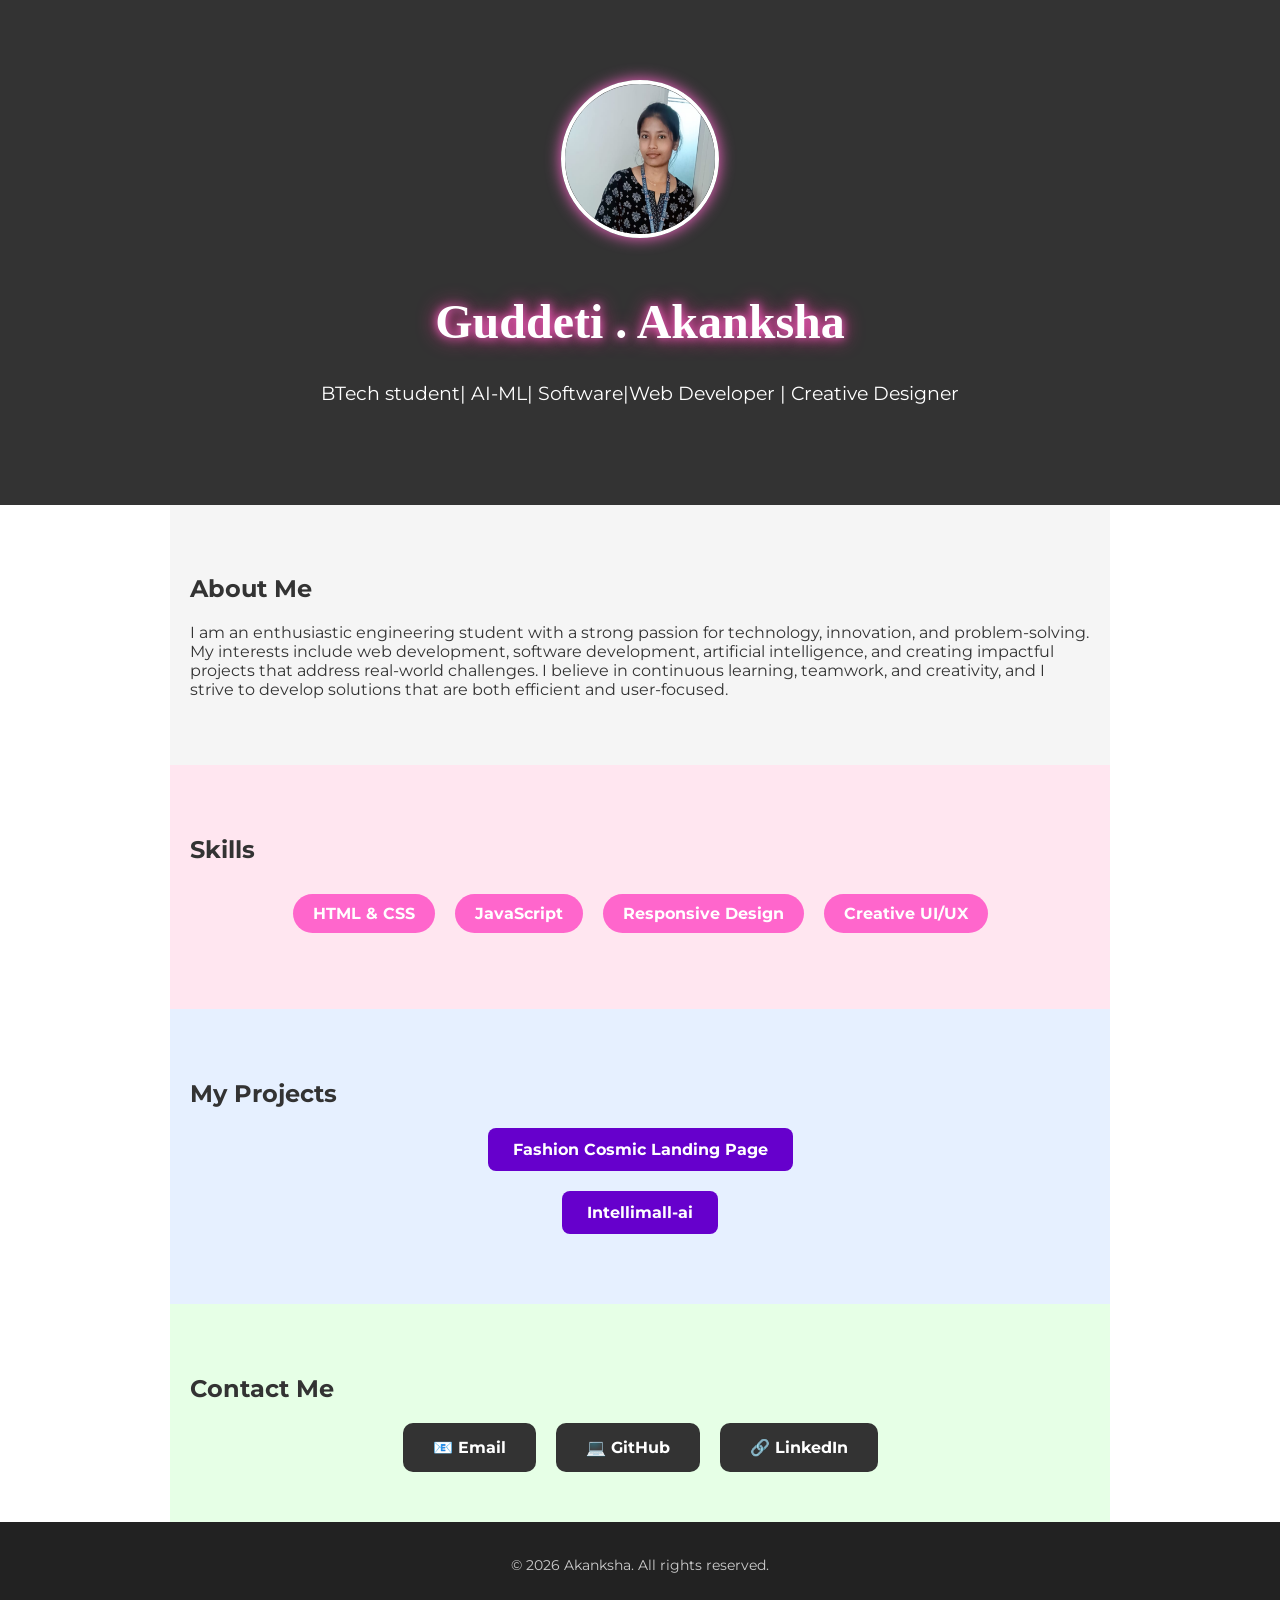
<file: Akanksha_Task2/index.html>
<!DOCTYPE html>
<html lang="en">
<head>
  <meta charset="UTF-8">
  <meta name="viewport" content="width=device-width, initial-scale=1.0">
  <title>Akanksha Portfolio</title>
  <link rel="stylesheet" href="style.css">
  <!-- Google Fonts -->
  <link href="https://fonts.googleapis.com/css2?family=Montserrat:wght@400;700&family=Pacifico&display=swap" rel="stylesheet">
</head>
<body>
  <!-- Hero Section -->
  <header class="hero">
 <img src="images/profile.png" alt="Akanksha" class="profile-img">
    <h1>Guddeti . Akanksha</h1>
    <p>BTech student| AI-ML| Software|Web Developer | Creative Designer</p>
  </header>

  <!-- About Section -->
  <section class="about">
    <h2>About Me</h2>
    <p>I am an enthusiastic engineering student with a strong passion for technology, innovation, and problem-solving. My interests include web development, software development, artificial intelligence, and creating impactful projects that address real-world challenges. I believe in continuous learning, teamwork, and creativity, and I strive to develop solutions that are both efficient and user-focused.</p>
  </section>

  <!-- Skills Section -->
  <section class="skills">
    <h2>Skills</h2>
    <ul>
      <li>HTML & CSS</li>
      <li>JavaScript</li>
      <li>Responsive Design</li>
      <li>Creative UI/UX</li>
    </ul>
  </section>

  <!-- Projects Section -->
  <section class="projects">
    <h2>My Projects</h2>
    <div class="project">
      <a href="file:///C:/Users/AKANKSHA/Desktop/Landing%20page/index.html" target="_blank">Fashion Cosmic Landing Page</a>
    </div>
<div class="project">
    <a href="https://intellimall-ui.vercel.app/" target="_blank">
     Intellimall-ai
    </a>
  </div>
  </section>

  <!-- Contact Section -->
  <section class="contact">
    <h2>Contact Me</h2>
    <div class="contact-links">
      <a href="mailto:gakanksha534@gmail.com">📧 Email</a>
      <a href="https://github.com/akanksha-guddeti" target="_blank">💻 GitHub</a>
      <a href="https://linkedin.com/in/akanksha-guddeti" target="_blank">🔗 LinkedIn</a>
    </div>
  </section>

  <!-- Footer -->
  <footer>
    <p>&copy; 2026 Akanksha. All rights reserved.</p>
  </footer>
</body>
</html>
</file>
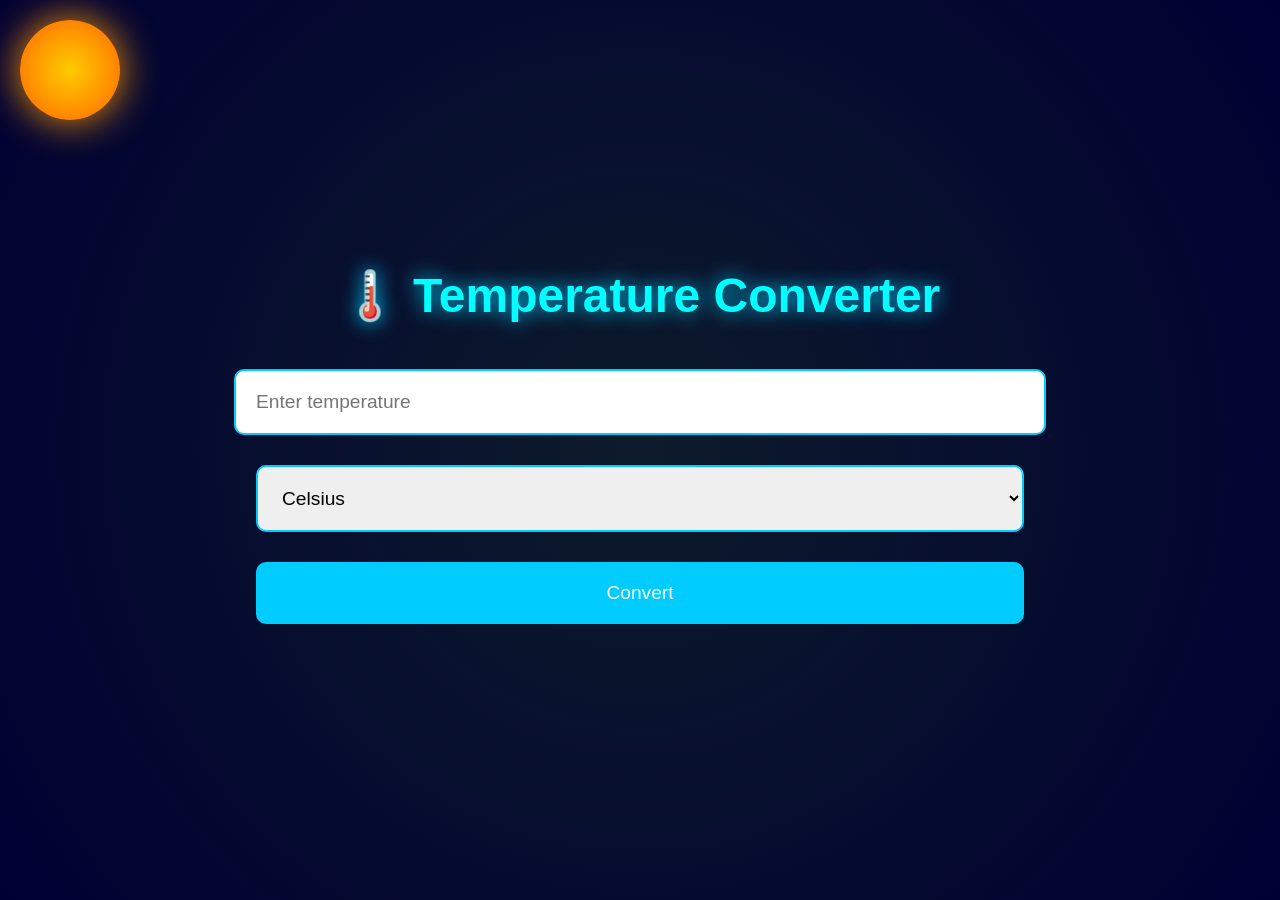
<file: Akanksha_Task3/index.html>
<!DOCTYPE html>
<html lang="en">
<head>
  <meta charset="UTF-8">
  <meta name="viewport" content="width=device-width, initial-scale=1.0">
  <title>Temperature Converter</title>
  <link rel="stylesheet" href="style.css">
</head>
<body>
  <!-- Sun rising at top-left -->
  <div class="sun"></div>

  <!-- Falling raindrops -->
  <div class="rain">
    <div class="drop"></div>
    <div class="drop"></div>
    <div class="drop"></div>
    <div class="drop"></div>
    <div class="drop"></div>
    <div class="drop"></div>
    <div class="drop"></div>
    <div class="drop"></div>
    <div class="drop"></div>
    <div class="drop"></div>
  </div>

  <!-- Full-page Converter -->
  <div class="converter">
    <h1>🌡️ Temperature Converter</h1>
    <input type="number" id="tempInput" placeholder="Enter temperature">

    <select id="unitInput">
      <option value="C">Celsius</option>
      <option value="F">Fahrenheit</option>
      <option value="K">Kelvin</option>
    </select>

    <button onclick="convertTemp()">Convert</button>

    <div class="result" id="result"></div>
  </div>

  <script src="script.js"></script>
</body>
</html>
</file>
<file: Akanksha_Task2/style.css>
/* General Reset */
body {
  margin: 0;
  font-family: 'Montserrat', sans-serif;
  background: #fff; /* plain white background */
  color: #333;
  min-height: 100vh;
}



/* Hero Section */
.hero {
  text-align: center;
  padding: 80px 20px;
  background: #333;
  color: white;
}
.profile-img {
  width: 150px;
  height: 150px;
  border-radius: 50%;   /* makes it a circle */
  border: 4px solid white;
  margin-bottom: 20px;
  box-shadow: 0 0 15px #ff66cc;
}

.hero h1 {
  font-size: 3em;
  font-family: 'sans-serif';
  text-shadow: 0 0 10px #ff66cc, 0 0 20px #ff3399;
}

.hero p {
  font-size: 1.2em;
}

/* Section Styling */
section {
  padding: 50px 20px;
  max-width: 900px;
  margin: auto;
}

/* Different background colors for each section */
.about { background: #f5f5f5; }
.skills { background: #ffe6f0; }
.projects { background: #e6f0ff; }
.contact { background: #e6ffe6; }

/* Skills */
.skills ul {
  list-style: none;
  padding: 0;
  display: flex;
  justify-content: center;
  flex-wrap: wrap;
}

.skills li {
  background: #ff66cc;
  color: white;
  margin: 10px;
  padding: 10px 20px;
  border-radius: 20px;
  font-weight: bold;
}

/* Projects */
.projects .project {
  text-align: center;
  margin: 20px;
}

.projects a {
  display: inline-block;
  padding: 12px 25px;
  background: #6600cc;
  color: white;
  text-decoration: none;
  border-radius: 8px;
  font-weight: bold;
  transition: 0.3s;
}

.projects a:hover {
  background: #ff66cc;
  box-shadow: 0 0 10px #ff66cc;
}

/* Contact Links */
.contact-links {
  display: flex;
  justify-content: center;
  gap: 20px;
  flex-wrap: wrap;
}

.contact-links a {
  display: inline-block;
  padding: 15px 30px;
  background: #333;
  color: white;
  text-decoration: none;
  border-radius: 10px;
  font-weight: bold;
  transition: 0.3s;
}

.contact-links a:hover {
  background: #ff3399;
  box-shadow: 0 0 15px #ff3399;
}

/* Footer */
footer {
  text-align: center;
  padding: 20px;
  background: #222;
  color: #ccc;
  font-size: 0.9em;
}
</file>
<file: Akanksha_Task3/style.css>
/* Neon dark blue background */
body {
  font-family: Arial, sans-serif;
  background: radial-gradient(circle at center, #0d1b2a, #000033);
  height: 100vh;
  margin: 0;
  overflow: hidden;
}

/* Sun rising at top-left */
.sun {
  position: absolute;
  top: 20px;
  left: 20px;
  width: 100px;
  height: 100px;
  background: radial-gradient(circle, #ffcc00, #ff6600);
  border-radius: 50%;
  box-shadow: 0 0 40px #ff9900;
  animation: rise 6s ease-in-out infinite alternate;
}

@keyframes rise {
  from { transform: translateY(30px); opacity: 0.7; }
  to { transform: translateY(0); opacity: 1; }
}

/* Raindrops */
.rain {
  position: absolute;
  top: 0;
  left: 0;
  width: 100%;
  height: 100%;
  pointer-events: none;
}

.drop {
  position: absolute;
  top: -50px;
  width: 15px;
  height: 25px;
  background: radial-gradient(circle at 30% 30%, #aeefff, #00ccff);
  border-radius: 50% 50% 50% 50% / 60% 60% 40% 40%;
  animation: fall 3s linear infinite;
}

/* Multiple drops with different positions and speeds */
.drop:nth-child(1) { left: 10%; animation-delay: 0s; }
.drop:nth-child(2) { left: 25%; animation-delay: 0.5s; }
.drop:nth-child(3) { left: 40%; animation-delay: 1s; }
.drop:nth-child(4) { left: 55%; animation-delay: 1.5s; }
.drop:nth-child(5) { left: 70%; animation-delay: 2s; }
.drop:nth-child(6) { left: 85%; animation-delay: 2.5s; }
.drop:nth-child(7) { left: 15%; animation-delay: 1.2s; }
.drop:nth-child(8) { left: 35%; animation-delay: 2.2s; }
.drop:nth-child(9) { left: 60%; animation-delay: 0.8s; }
.drop:nth-child(10){ left: 80%; animation-delay: 1.8s; }

@keyframes fall {
  from { transform: translateY(-50px); opacity: 1; }
  to { transform: translateY(100vh); opacity: 0.6; }
}

/* Full-page Converter */
.converter {
  display: flex;
  flex-direction: column;
  justify-content: center;
  align-items: center;
  height: 100vh;   /* Full height */
  width: 100vw;    /* Full width */
  text-align: center;
  color: #00ffff;
  z-index: 1;
}

h1 {
  margin-bottom: 30px;
  font-size: 3em;
  text-shadow: 0 0 20px #00ccff;
}

input, select, button {
  margin: 15px 0;
  padding: 20px;
  width: 60%;
  border-radius: 10px;
  border: 2px solid #00ccff;
  font-size: 1.2em;
}

button {
  background: #00ccff;
  color: #fff;
  cursor: pointer;
  border: none;
  transition: background 0.3s ease, transform 0.2s;
}

button:hover {
  background: #0099cc;
  transform: scale(1.05);
}

.result {
  margin-top: 25px;
  font-size: 1.6em;
  font-weight: bold;
  color: #fff;
  text-shadow: 0 0 15px #00ccff;
}
</file>
